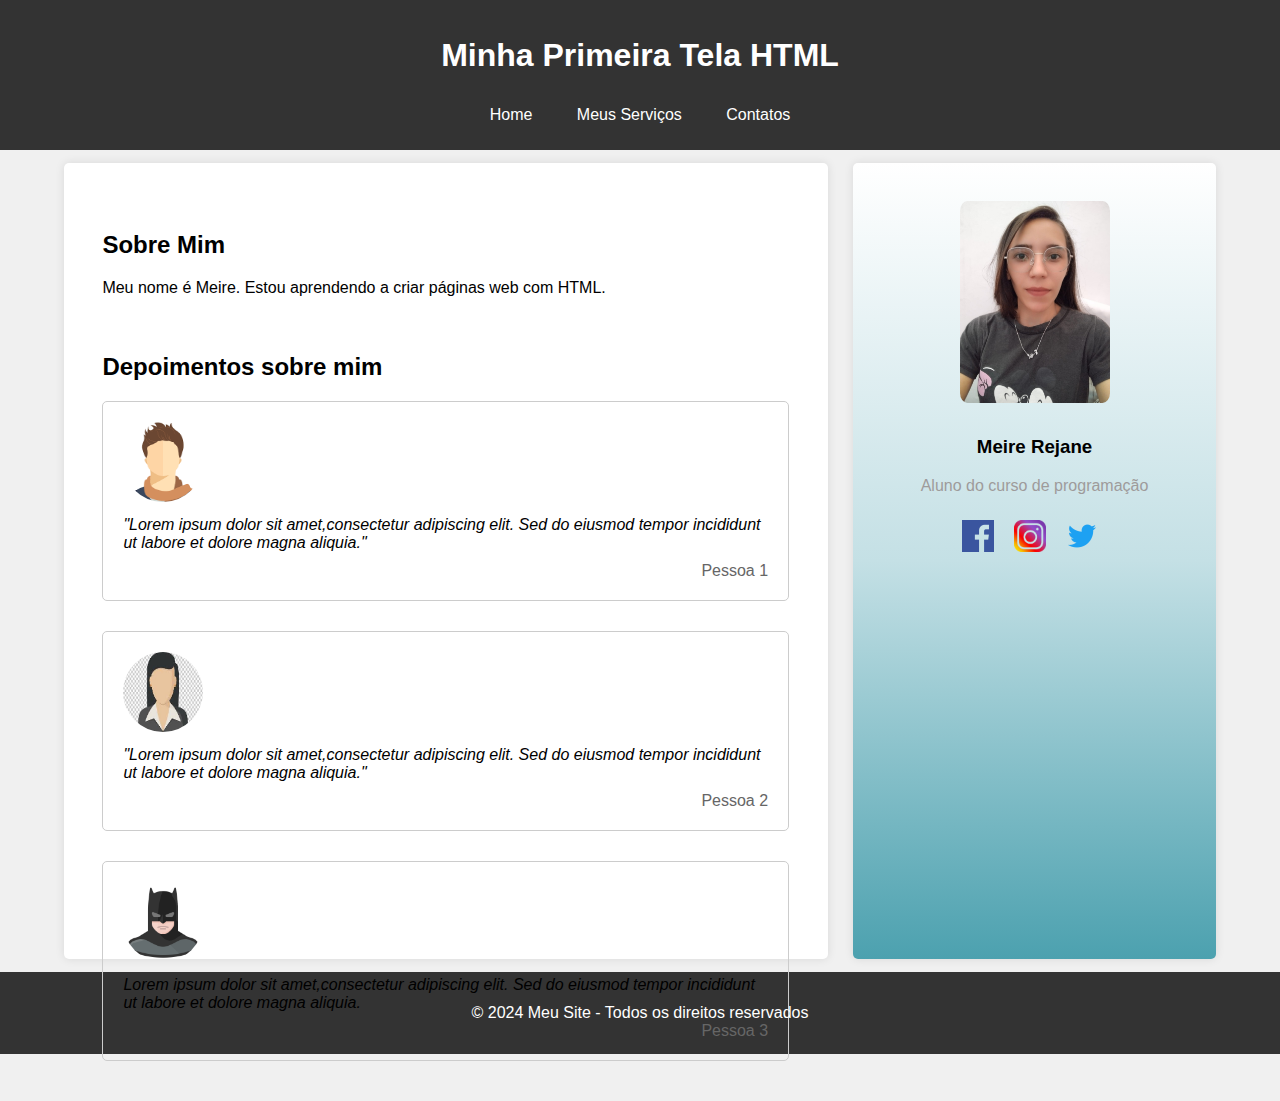
<file: index.html>
<!DOCTYPE html> 
<html lang="pt-br">
<head>
<meta charset="UTF-8"/>    
<meta name = "viewport" content="width=device-width,initial-scale=1.0"/>
<link rel = "stylesheet"type="text/css" href="style.css" media="screen"/>
<title> Minha Primeira Tela HTML </title>
</head>
<body>
<header>
<h1> Minha Primeira Tela HTML</h1>
<nav>
    <ul>
        <li><a href="index.html">Home</a></li>
        <li><a href="servicos.html"> Meus Serviços</a></li>
        <li><a href="contato.html">Contatos</a></li>
    </ul>
</nav>
</header>

<div class="container">
<div class="main">
<section>
<h2> Sobre Mim</h2> 
<p>
    Meu nome é Meire. Estou aprendendo a criar páginas web com HTML.
</p>
</section>

<section>
<h2> Depoimentos sobre mim</h2> 
<div class="testimonial">
<img src="image/avatar1.png" alt="Cliente 1"/>

<blockquote>
"Lorem ipsum dolor sit amet,consectetur adipiscing elit.
Sed do eiusmod tempor incididunt ut labore et dolore magna aliquia."
</blockquote>

<cite> Pessoa 1 </cite>
</div>

<div class="testimonial">
<img src="image/avatar2.jpg" alt="Cliente 2"/>

<blockquote>
    "Lorem ipsum dolor sit amet,consectetur adipiscing elit.
Sed do eiusmod tempor incididunt ut labore et dolore magna aliquia."
</blockquote>

<cite>Pessoa 2</cite>
</div>

<div class="testimonial">
    <img src="image/avatar3.png" alt="Cliente 3"/>

<blockquote>
Lorem ipsum dolor sit amet,consectetur adipiscing elit.
Sed do eiusmod tempor incididunt ut labore et dolore magna aliquia.
</blockquote>
<cite>Pessoa 3</cite>
</div>
</section>
</div>


<div class="sidebar">
    <div class="profile">
        <img src="Meire2.jpeg" alt="Foto de Perfil"/>
        <h3> Meire Rejane </h3>
        <p> Aluno do curso de programação</p>
    </div>

    <div class="social-links">
        <a href="#"><img src="image/facebook.png" alt="Facebook"/>
        <a href="#"><img src="image/instagram.png" alt="Instagram"/>
        <a href="#"><img src="image/twitter.png" alt="Twitter"/>
     </a>
    </a>
    </a>
</div>
</div>
</div>


<footer>
    <p> &copy; 2024 Meu Site - Todos os direitos reservados</p>
</footer>
</body>
</html>
</file>
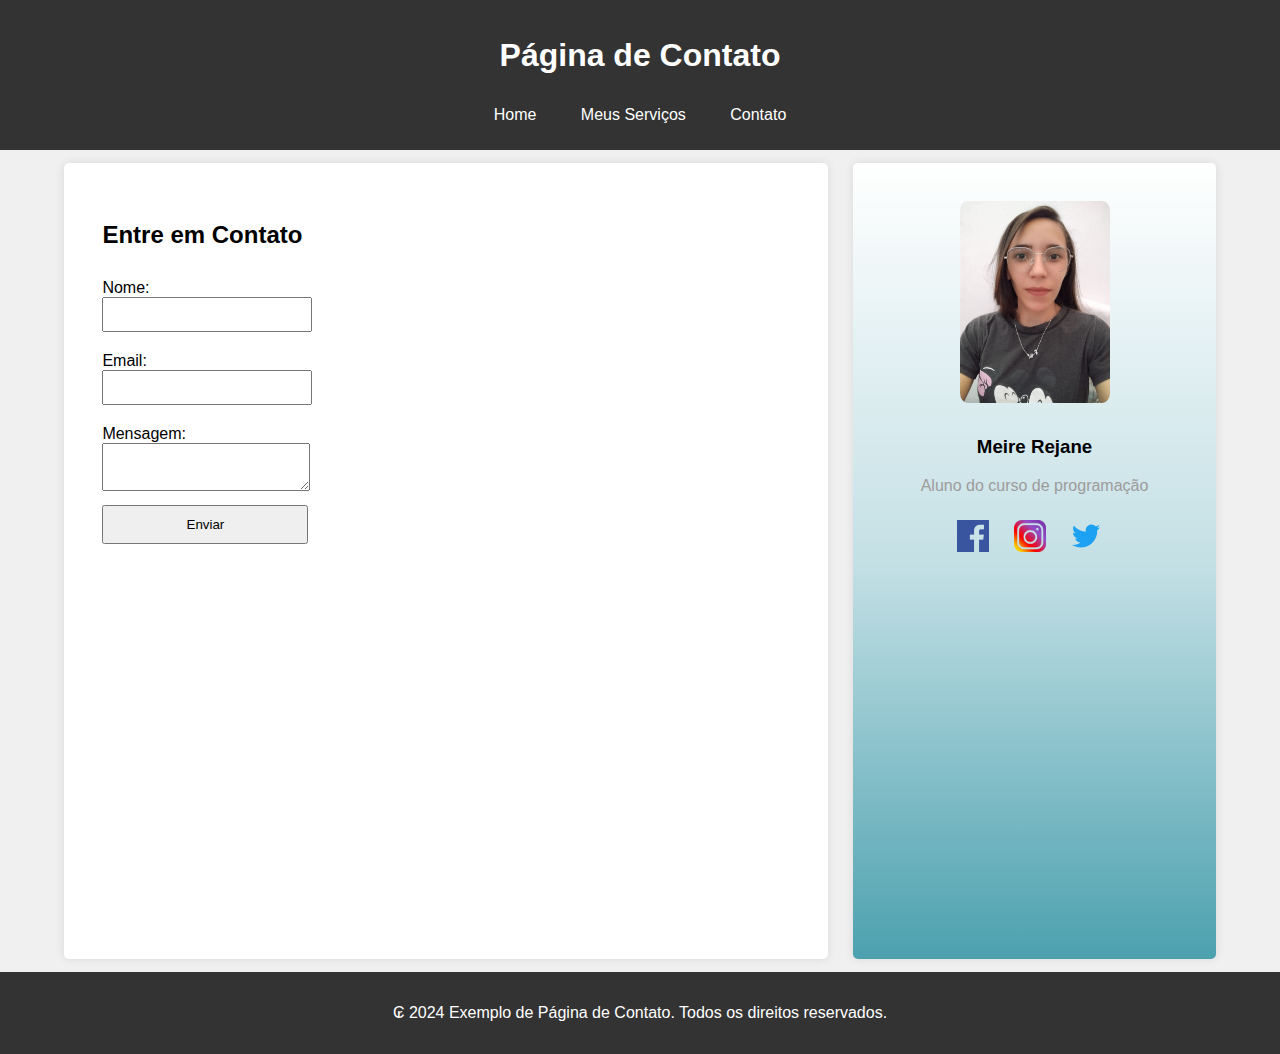
<file: contato.html>
<!DOCTYPE html> 
<html lang="pt-br">
 <head>
     <meta charset="UTF-8"/>    
     <meta name = "viewport" content="width=device-width,initial-scale=1.0"/>
     <link rel = "stylesheet" type="text/css" href="style.css" media="screen"/>
     <title>Contato</title>
  </head>
 <body>
 <header>
  <h1> Página de Contato</h1>
  <nav> 
    <ul>
         <li><a href="index.html">Home</a></li>
         <li><a href="servicos.html"> Meus Serviços</a></li>
         <li><a href="contato.html"> Contato</a></li>
    </ul>
  </nav>
 </header>

 <div class="container">
  <div class="main">
    <form action="#" method="POST" class="formulario">
         <h2> Entre em Contato</h2>
         <div class="name">
              <label>Nome:</label>
              <br/>

               <input type="text" name="name"/>
         </div>

         <div class="email">
             <label> Email:</label>
             </br>

             <input type="text" name="email"/>
        </div>

        <div class="msg">
            <label> Mensagem:</label>
             </br>

            <textarea name="msg"></textarea>
       </div>
       
       <button class="botao" type="submit"> Enviar</button>
    </form>
  </div>
   <div class="sidebar">
    <div class="profile">
      <img src="Meire2.jpeg" alt="Foto de Perfil"/>
      <h3> Meire Rejane </h3>
      <p> Aluno do curso de programação</p>
    </div>

    <div class="social-links">
       <a href="#">
         <img src="image/facebook.png" alt="Facebook"/>
       </a>

       <a href="#">
        <img src="image/instagram.png" alt="Instagram"/>
       </a>

       <a href="#">
              <img src="image/twitter.png" alt="Twitter"/>
       </a>
   </div>
  </div>
 </div>

  <footer>
      <p> 
          ₢ 2024 Exemplo de Página de Contato. Todos os direitos reservados.
      </p>
  </footer>
 </body>
</html>
</file>
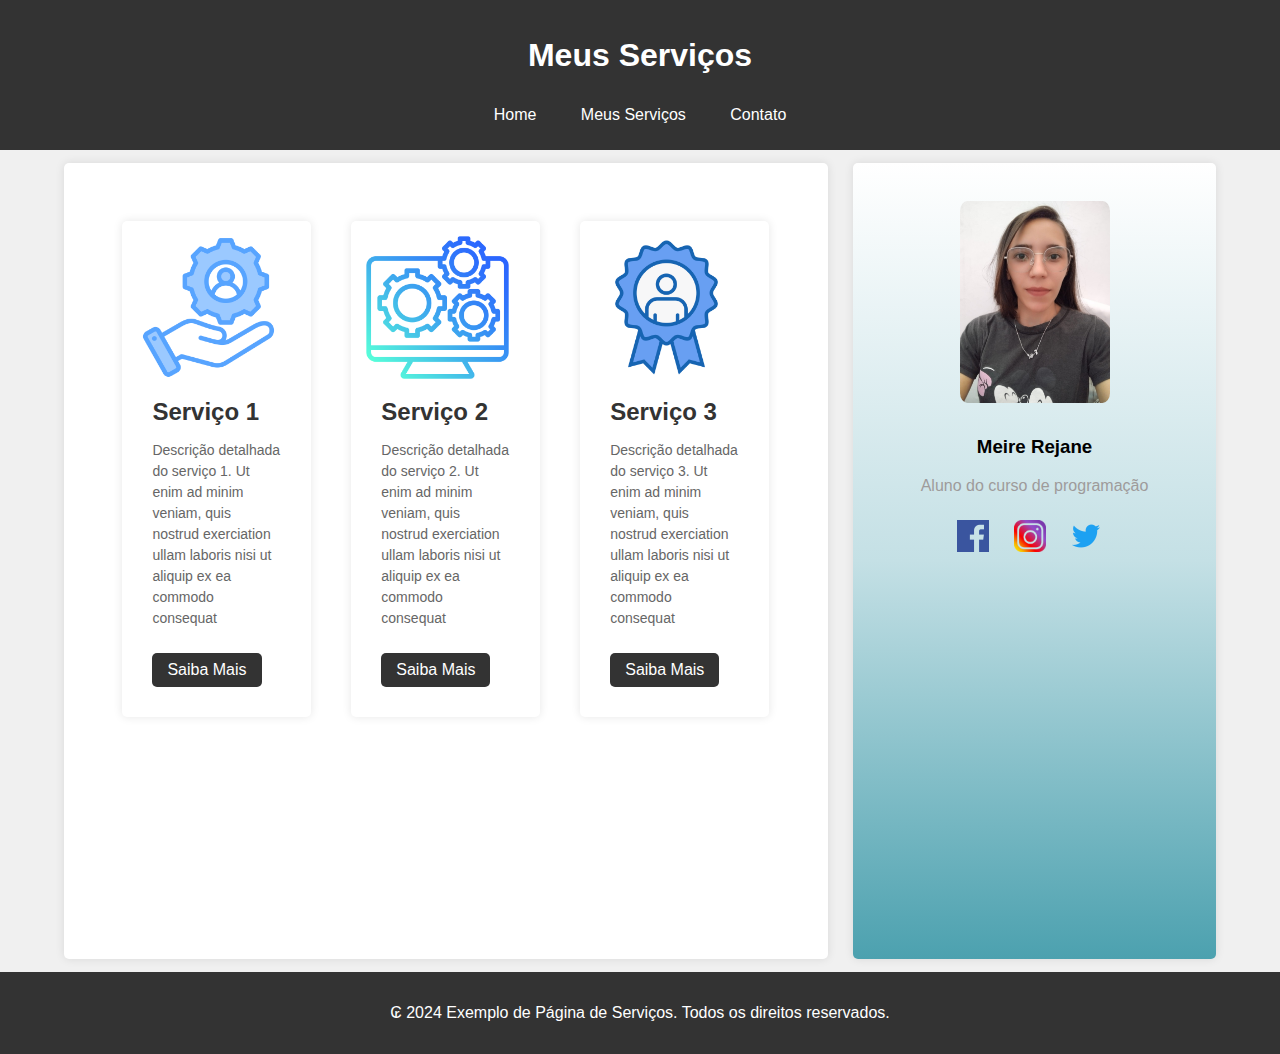
<file: servicos.html>
<!DOCTYPE html> 
<html lang="pt-br">
<head>
<meta charset="UTF-8"/>    
<meta name = "viewport" content="width=device-width,initial-scale=1.0"/>
<link rel = "stylesheet" type="text/css" href="style.css" media="screen"/>
<title> Serviços </title>
</head>
<body>
<header>
<h1> Meus Serviços</h1>
<nav> 
  <ul>
<li><a href="index.html">Home</a></li>
<li><a href="servicos.html">Meus Serviços</a></li>
<li><a href="contato.html">Contato</a></li>
</ul>
</nav>
</header>

<div class="container">
  <div class="main">
    <div class="wrap">
      <div class="service">
        <img src="image/servico1.png" alt="Serviço 1"/>

<div class="service-info">
  <h2> Serviço 1</h2> 
  <p>
Descrição detalhada do serviço 1. Ut enim ad minim veniam, quis nostrud 
exerciation ullam laboris nisi ut aliquip ex ea commodo consequat</p>

<a href="#" class="btn"> Saiba Mais </a>
</div>
</div>

<div class="service">
<img src="image/servico2.png" alt="Serviço 2"/>
<div class="service-info">
  <h2> Serviço 2 </h2>
  <p> Descrição detalhada do serviço 2.
Ut enim ad minim veniam, quis nostrud 
exerciation ullam laboris nisi ut aliquip ex ea commodo consequat
  </p>
<a href="#" class="btn">Saiba Mais</a>
</div>
</div>

<div class="service">
  <img src="image/servico3.png" alt="Serviço 3"/>
 <div class="service-info">
  <h2>Serviço 3</h2>
  <p>
    Descrição detalhada do serviço 3.
    Ut enim ad minim veniam, quis nostrud 
exerciation ullam laboris nisi ut aliquip ex ea commodo consequat
  </p>

  <a href="#" class="btn"> Saiba Mais</a>
 </div>
</div>
</div>
</div>

      <div class="sidebar">
      <div class="profile">
        <img src="Meire2.jpeg" alt="Foto de Perfil"/>
        <h3> Meire Rejane </h3>
        <p> Aluno do curso de programação</p>
      </div>

<div class="social-links">
  <a href="#">
    <img src="image/facebook.png" alt="Facebook"/>
  </a>

    <a href="#">
      <img src="image/instagram.png" alt="Instagram"/>
    </a>

<a href="#">
<img src="image/twitter.png" alt="Twitter"/>
      </a>
</div>
    </div>
  </div>

<footer>
  <p>
   ₢ 2024 Exemplo de Página de Serviços. Todos os direitos reservados.
  </p>
</footer>
</body>
</html>
</file>
<file: style.css>
/*Estilos simples para melhorar a aparência*/
body{ font-family: Arial, sans-serif; 
  margin:0;
  padding: 0;
  background-color: #f0f0f0;}

header{ background-color: #333;
  color: #fff;
  text-align: center;
  padding: 1em 0;}

section{padding: 10px 0;}

input,textarea {
width: 30%;
padding: 8px 0 ;}

button
{width:30%;
padding: 10px;}

/*Estilos do menu*/
nav ul { list-style-type: none;
margin: 0;
padding: 0;
text-align: center;}

nav ul li { display: inline;}

nav ul li a {color:#fff;
text-decoration: none;
padding: 10px 20px;
display:inline-block;}

nav ul li a:hover {background-color:#555;}

.container {display: flex;
  justify-content: center;
  align-items:center;}

/*Estilos da sidebar*/
.sidebar{
width: 25%;
margin: 0 2%;
height: 80vh;
background-image: linear-gradient(to bottom,#fff, #c4e0e5,#4ca1af);
padding:3%;
text-align:center;
box-shadow: 0 0 10px rgba(0,0,0,0.1);
border-radius:5px;
margin-top:1%;
margin-bottom:1%;
margin-right:5%;}

.profile img {
width: 150px;
border-radius: 5%;
margin-bottom: 10px;}

.profile p {color:#9e9b9b;}

.social-links {margin-top: 20px;}

.social-links a {
display:inline-block;
margin-right: 10px;}

.social-links img {
 width: 32px;
height: 32px;
padding: 5px;}

.main {
width: 60%;
height: 80vh;
padding: 3%;
background-color: #fff;
box-shadow: 0 0 10px rgba(0,0,0,0.1);
border-radius: 5px;
margin-top: 1%;
margin-bottom: 1%;
margin-left: 5%;}

.name,
.email,
.msg{
padding: 10px 0;}

/*Estilos de depoimentos*/
.testimonial{
margin-bottom: 30px;
padding: 20px;
border: 1px solid #ccc;
border-radius: 5px;}

.testimonial img
{width: 80px;
height: 80px;
border-radius: 50%;
margin-bottom: 10px;}

blockquote{font-style: italic;
margin: 0;}

cite {display: block;
text-align: right;
margin-top: 10px;
font-style: normal;
color: #666;}

/*Estilos do servico*/

.wrap{
display:flex ;
justify-content: center;
align-items: center;}

.service
{width: 45%;
margin: 20px;
padding: 15px;
background-color: #fff;
box-shadow: 0 0 10px rgba(0,0,0,0.1);
border-radius: 5px;
overflow: hidden;}

.service img{
width: 90%;
height: auto;
border-radius: 5px 5px 0 0;}

.service-info{padding: 15px;}

.service-info h2 {margin-top: 0;
margin-bottom: 10px;
color: #333;}

.service-info p{
color: #666;
font-size: 14px;
line-height: 1.5;}
  
.btn {display: inline-block;
background-color: #333;
color:#fff;
text-decoration: none;
padding: 8px 15px;
border-radius: 5px;
margin-top: 10px;}

.btn:hover
{background-color: #555;}

footer {background-color: #333;
color:#fff;
text-align: center;
padding: 1em 0;
bottom: 0;
width: 100%; }
</file>
